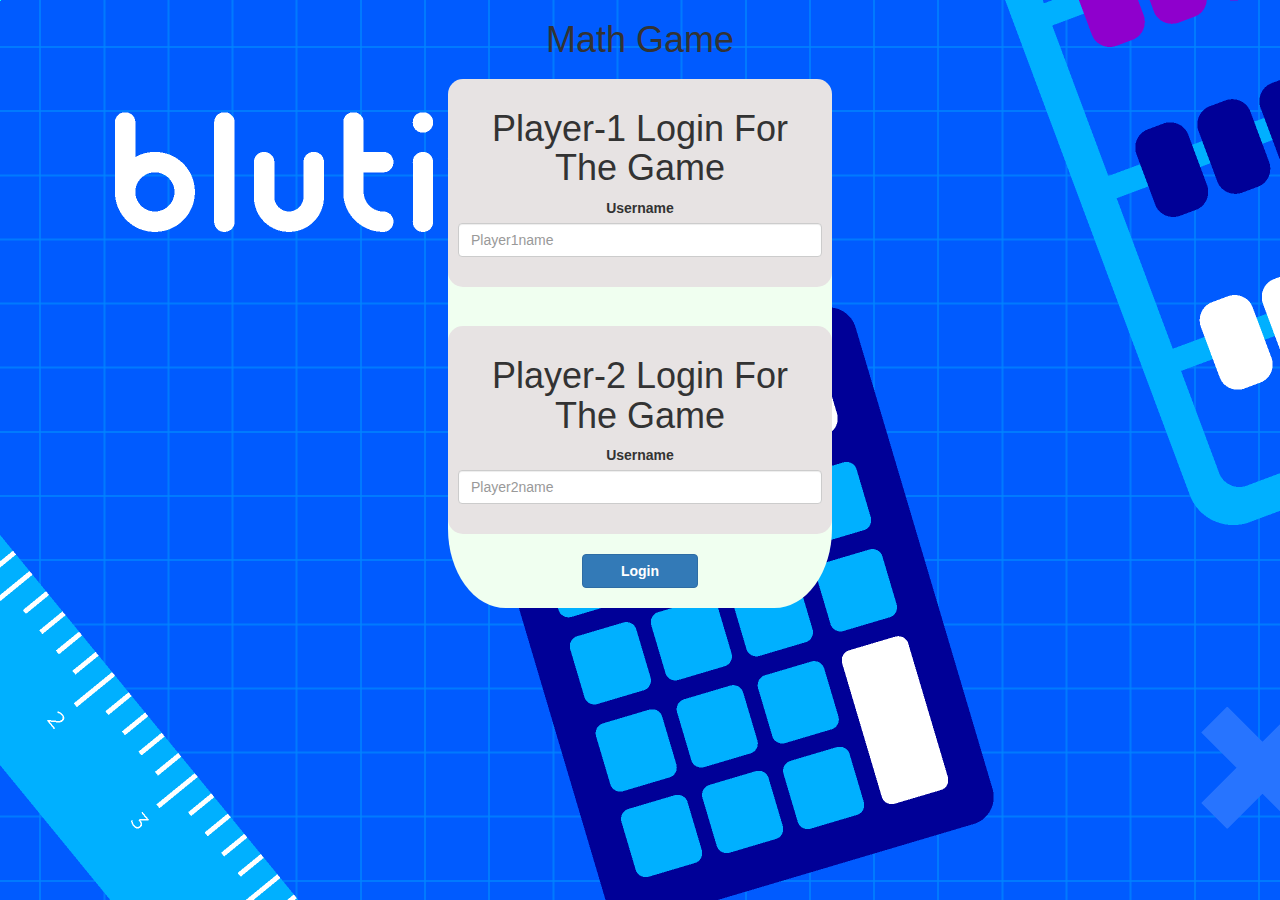
<file: index.html>
<!DOCTYPE html>
<html>
<head>
	<title>Math Game</title>

<meta name="viewport" content="width=device-width, initial-scale=1">
<link rel="stylesheet" href="https://maxcdn.bootstrapcdn.com/bootstrap/3.4.0/css/bootstrap.min.css">
<script src="https://ajax.googleapis.com/ajax/libs/jquery/3.4.1/jquery.min.js"></script>
<script src="https://maxcdn.bootstrapcdn.com/bootstrap/3.4.0/js/bootstrap.min.js"></script>

<link rel="stylesheet" type="text/css" href="game.css">

<script src="game_login.js"></script>
</head>
<body>
<center>
<h1 class="h1">Math Game</h1>
<div id="div1">
<div class="col-lg-14 col-sm-14 col-xs-14 login_div1">
<h3 class="h1">Player-1 Login For The Game</h3>
<label>Username</label>
<input type="text" id="Player1_name_input" class="form-control" placeholder="Player1name"><br>
</div>
<br>
<div class="col-lg-14 col-sm-14 col-xs-14 login_div1">
	<h3 class="h1">Player-2 Login For The Game</h3>
	<label>Username</label>
	<input type="text" id="Player2_name_input" class="form-control" placeholder="Player2name"><br>
	</div>
	<br>
	<button id="btn1"  style="width:30%" class="btn btn-primary" onclick="addUser()">Login</button>
</div>
</center>

</body>
</html>
</file>
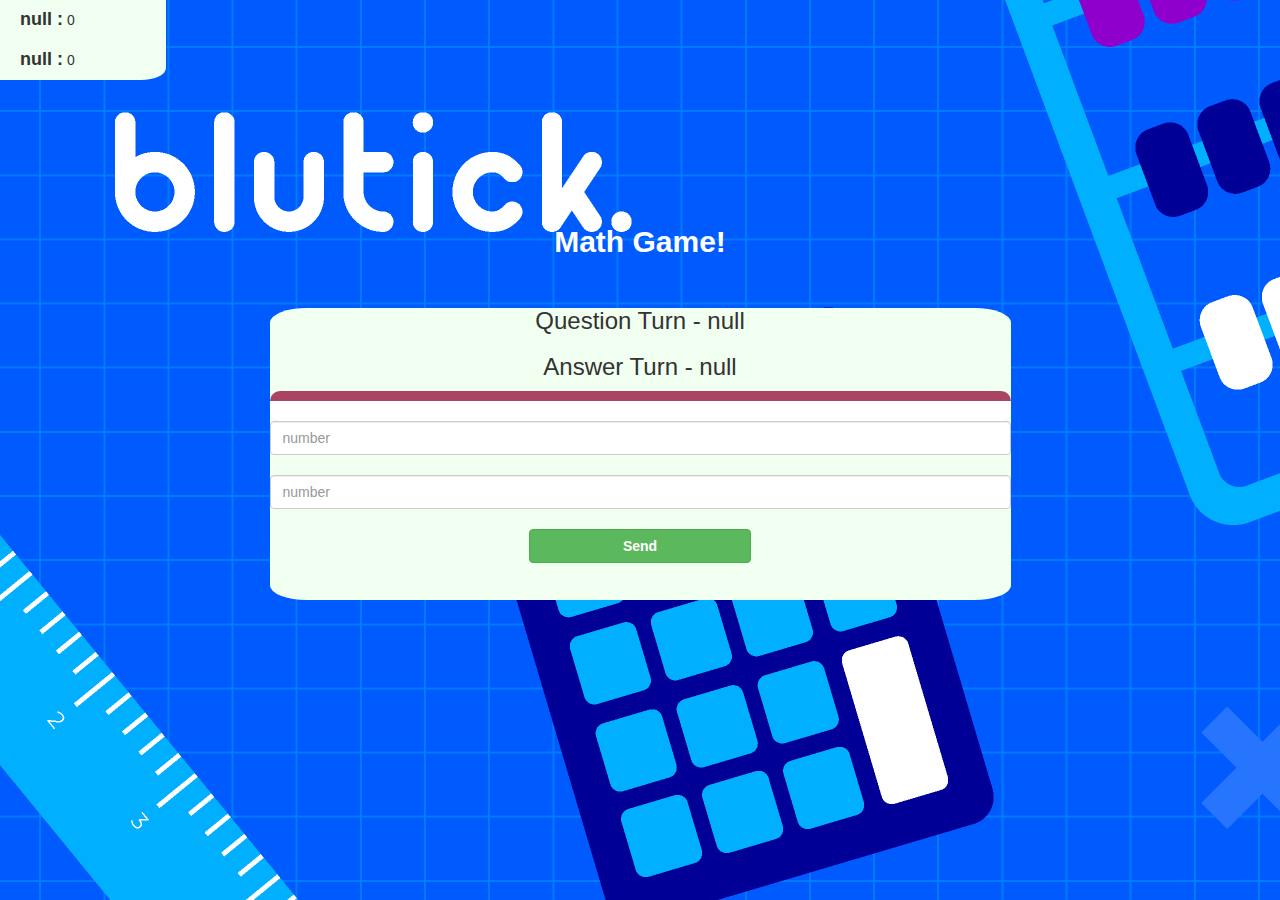
<file: game_page.html>
<!DOCTYPE html>
<html>
<head>
	<title>Math Game</title>

<meta name="viewport" content="width=device-width, initial-scale=1">
<link rel="stylesheet" href="https://maxcdn.bootstrapcdn.com/bootstrap/3.4.0/css/bootstrap.min.css">
<script src="https://ajax.googleapis.com/ajax/libs/jquery/3.4.1/jquery.min.js"></script>
<script src="https://maxcdn.bootstrapcdn.com/bootstrap/3.4.0/js/bootstrap.min.js"></script>
<link rel="stylesheet" type="text/css" href="game.css">
</head>
<body>
<div id="div3">
<h4  class="h4" id="player1_name"></h4> <span id="player1_score"></span>
<br>
<h4  class="h4" id="player2_name"></h4> <span id="player2_score"></span>
</div>
<div class="container">
	<center>
		<h2  id="h4" style="color: white;">Math Game!</h2>
		<br>
		<div id="div4">
		<h3 id="player_question"></h3>
		<h3 id="player_answer"></h3>
		<div id="output" class="col-lg-14"> </div>
		<input type="number" id="Math" class="form-control" placeholder="number">
		<br>
		<input type="number" id="Math2" class="form-control" placeholder="number">
		<br>
		<button id="btn1"onclick="send()" class="btn btn-success" style="width: 30%;">Send</button>	
	</div>
	</center>
</div>

<script src="game_page.js"></script>
</body>
</html>
</file>
<file: game.css>
body
{
	background-image: url(Pics.png);
}

	.login_div1 , .login_div2
	{
		background: rgb(231, 227, 227);
		padding: 10px;
		margin-top: 5%;
		float: none;
		border-radius: 15px;
	    height: 50%;
	}


#player1_name , #player2_name
{
	display: inline-block;
	margin-left: 20px;
}
#word
{
	width: 60%;
}
#word_display
{
	letter-spacing: 5px;
}
#output
{
background: white;
border-radius: 10px;
border-top: 10px solid #AA4465;
padding: 10px;
float: none;
text-align: left;
}
#div1{
background-color: honeydew;
border-radius: 15%;
width: 30%;
height:50%;
}
#h1{
padding-top: 5%;
font-family:sans-serif;
font-size: 150;
font-weight: bold;
}
#h4{
	padding-top: 11%;
	font-family:sans-serif;
	font-size: 150;
	font-weight: bold;
	}
#btn1{
margin-bottom:5%;
font-family:sans-serif;
font-size: 150;
font-weight: bold;
}
#div2{
background-color: honeydew;
border-radius: 15%;
width: 40%;
height:50%;
}
.h4{
font-family:sans-serif;
font-size: 50;
font-weight: bold;
}
#div3{
background-color: honeydew;
width: 13%;
height:50%;
border-bottom-right-radius: 15%;
}
#div4{
	background-color: honeydew;
	border-radius: 5%;
	width: 65%;
	height:70%;
	}
#title{
font-weight: bold;
}
</file>
